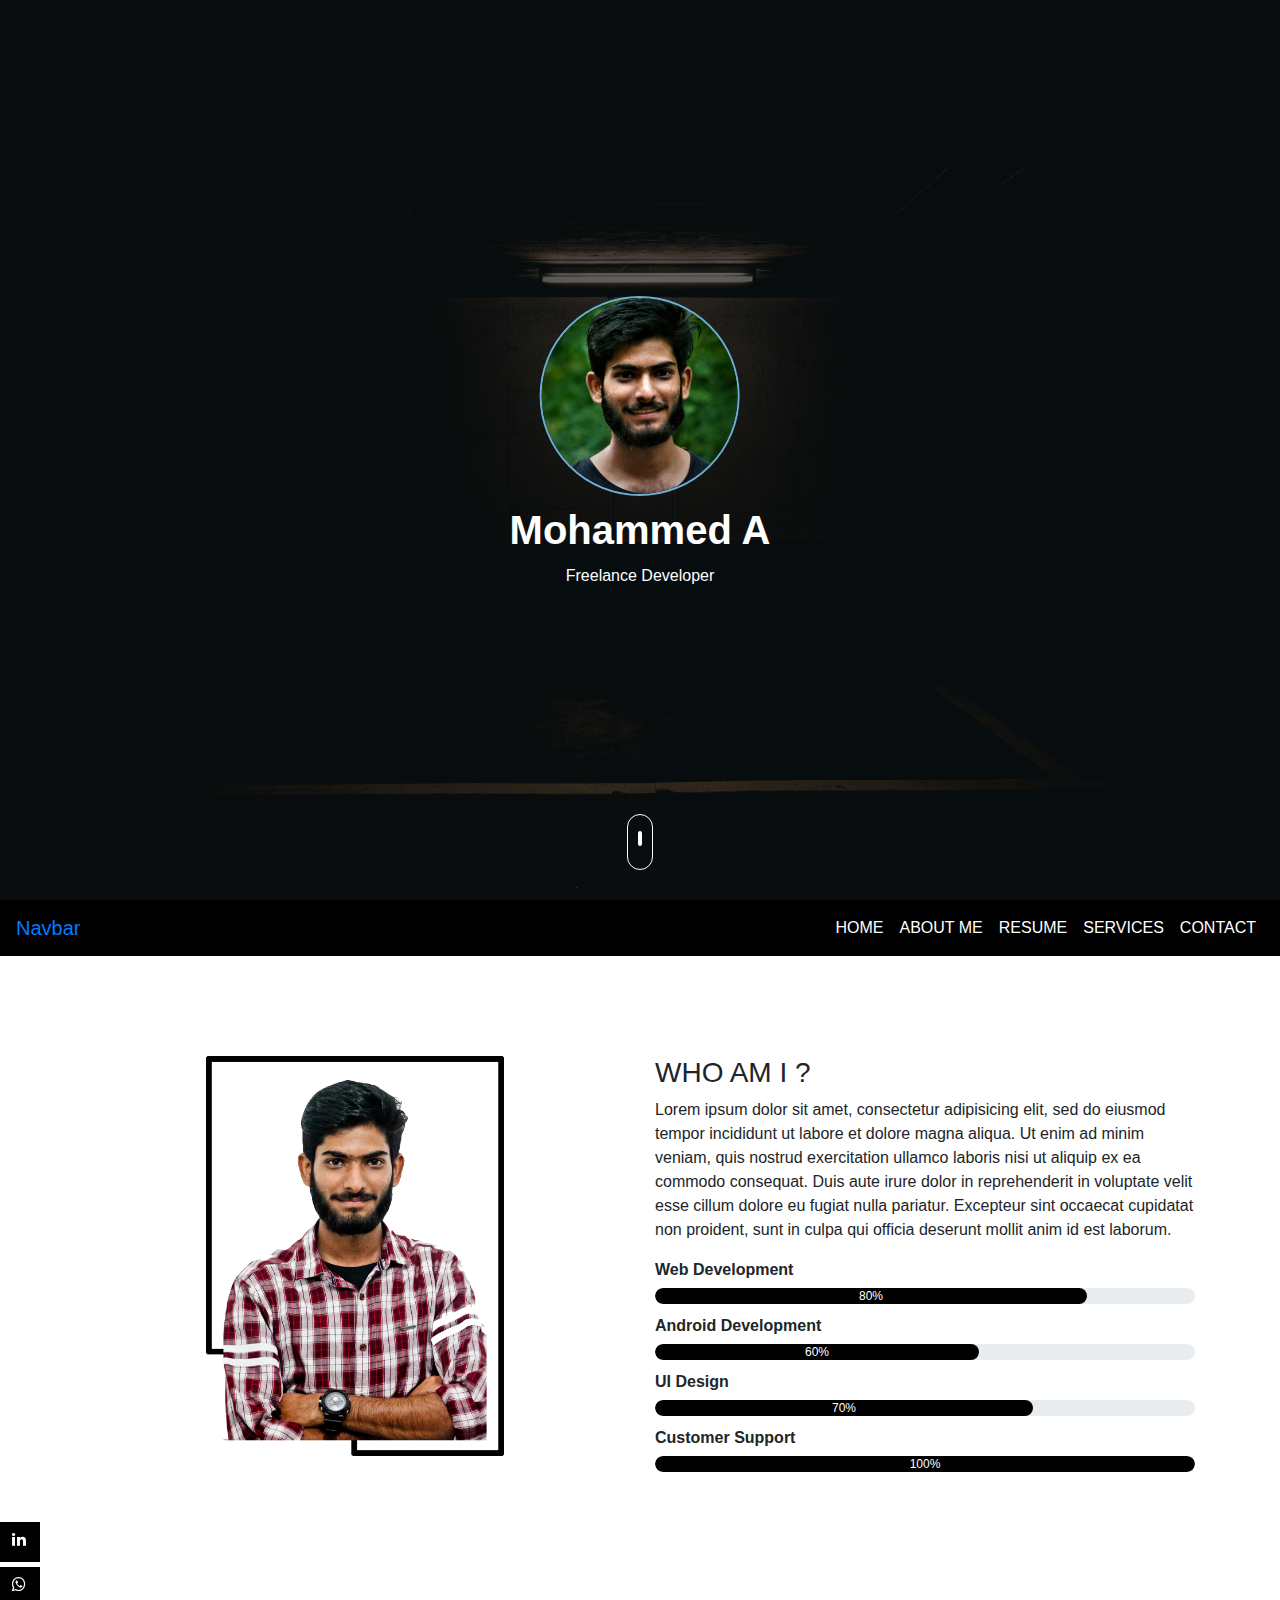
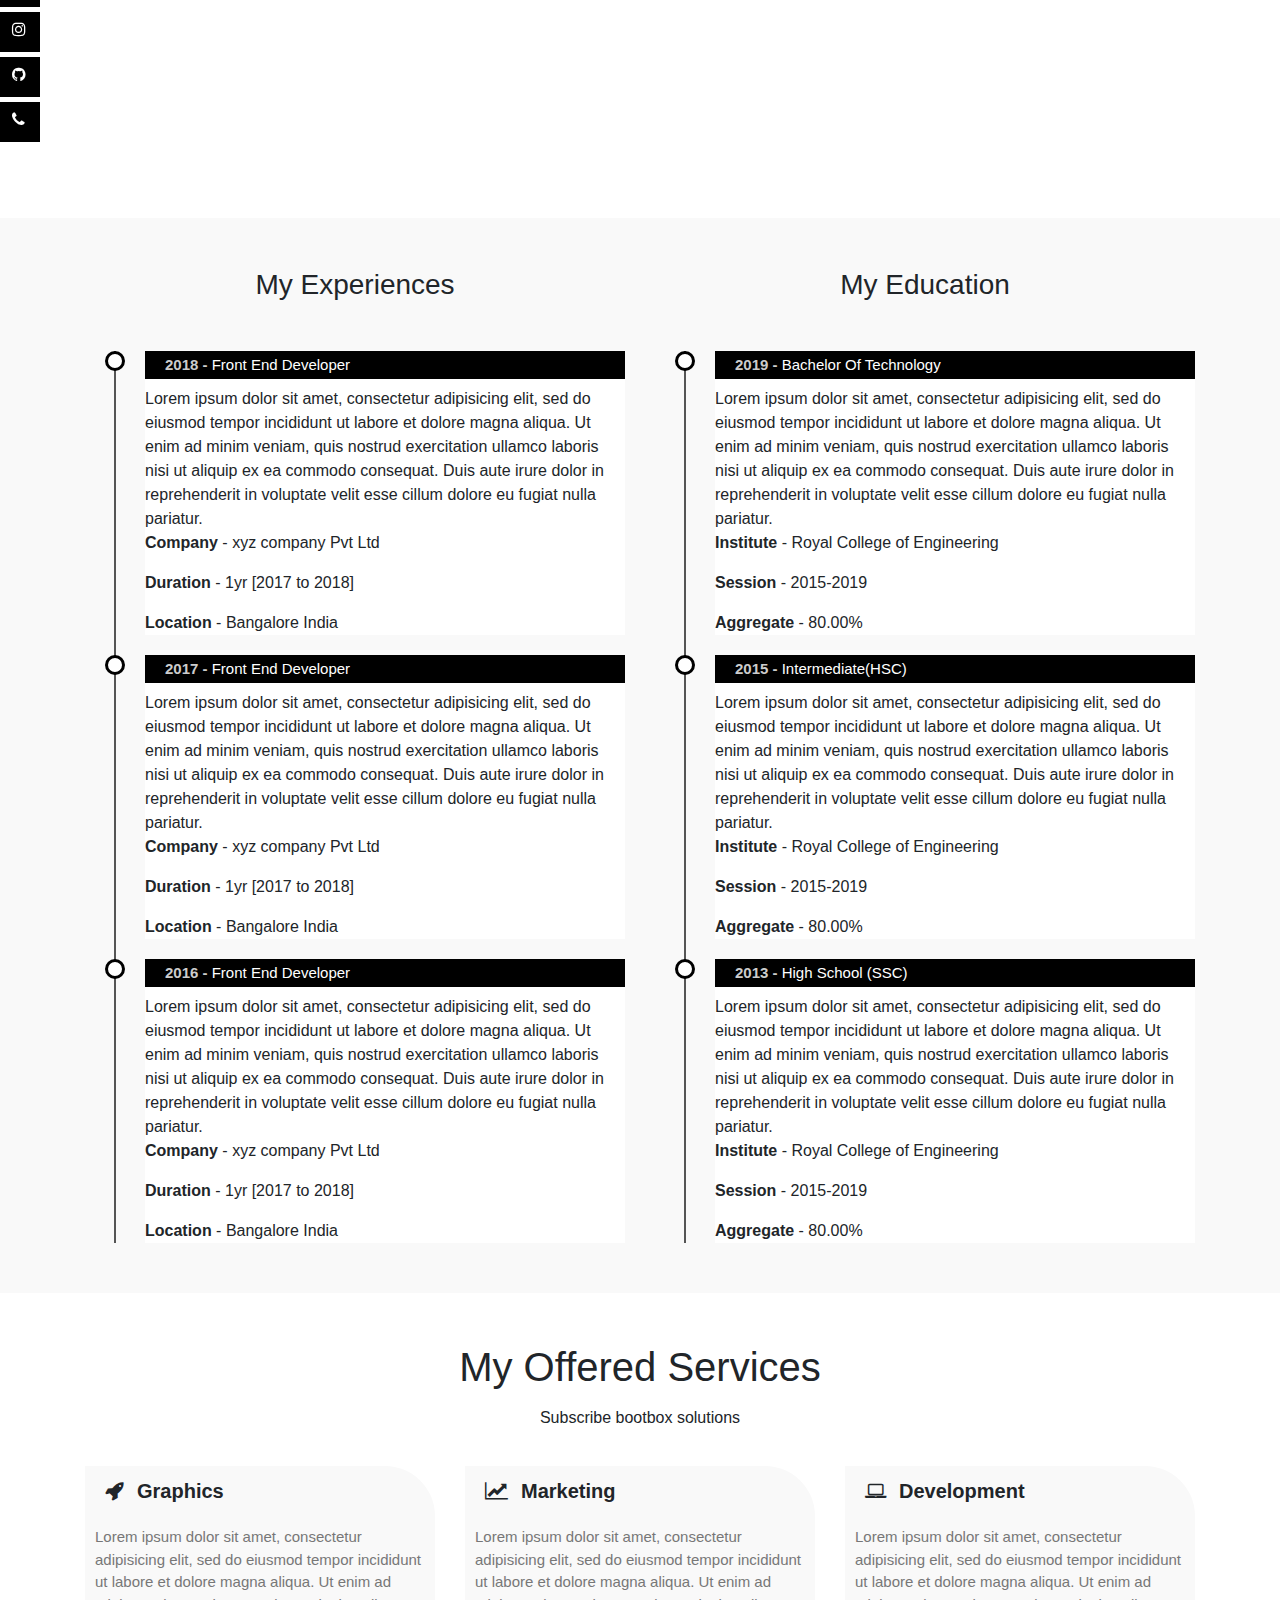
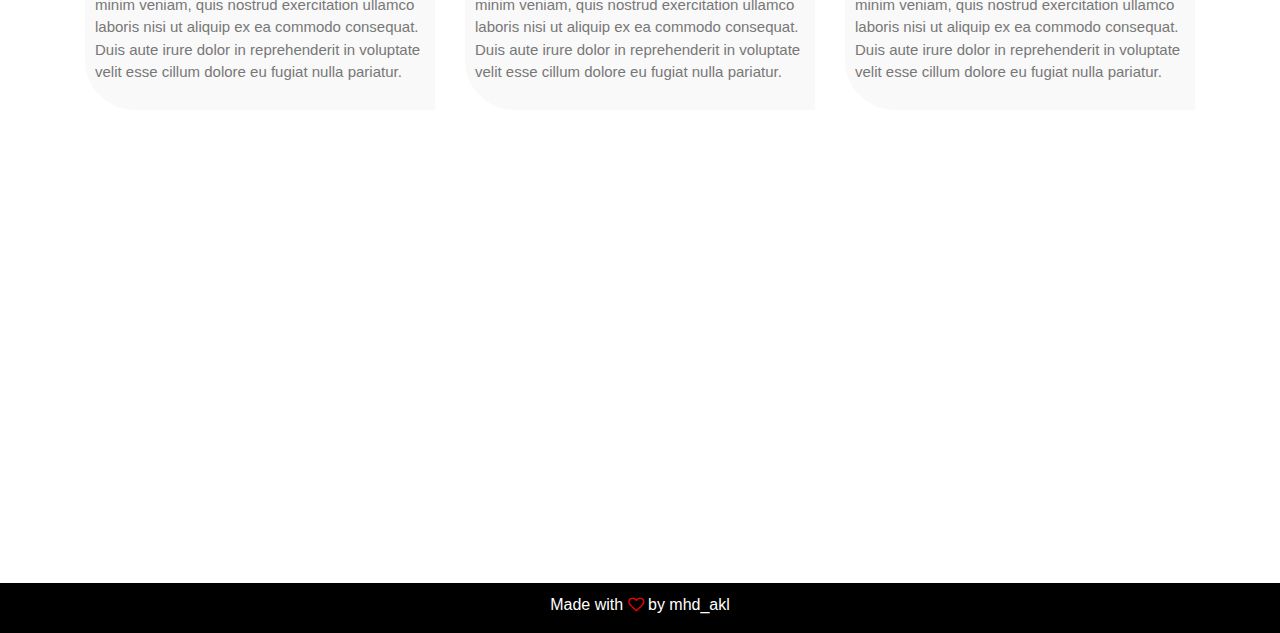
<file: index.html>
<!DOCTYPE html>
<html lang="en">
<head>
  <meta charset="UTF-8">
  <meta name="viewport" content="width=device-width, initial-scale=1.0">
  <meta http-equiv="X-UA-Compatible" content="ie=edge">
  <link rel="stylesheet" href="style.css">
  <link rel="stylesheet" href="https://stackpath.bootstrapcdn.com/bootstrap/4.3.1/css/bootstrap.min.css">
  <script src="https://code.jquery.com/jquery-3.3.1.slim.min.js"></script>
  <script src="https://cdnjs.cloudflare.com/ajax/libs/popper.js/1.14.7/umd/popper.min.js"></script>
  <script src="https://stackpath.bootstrapcdn.com/bootstrap/4.3.1/js/bootstrap.min.js"></script>
  <link rel="stylesheet" href="https://stackpath.bootstrapcdn.com/font-awesome/4.7.0/css/font-awesome.min.css">
  <title>Mohammed A ~ Personal Website</title>
</head>
<body>
  <!----------------------Header Section---------------------------->
  <section id="header">
    <div class="container text-center">
      <div class="user-box">
        <img src="img/user.JPG" alt="">
        <b><h1>Mohammed A</h1></b> <!--name-->
        <p>Freelance Developer</p> <!--job-->
      </div>
    </div>
    <div class="scroll-btn">
      <div class="scroll-bar">
        <a href="#about"><span></span></a>
      </div>
    </div>
  </section>
  <!----------------------User-Info Section---------------------------------------------->
  <section id="user-info">
    <div class="nav-bar">

    <nav class="navbar navbar-expand-lg">
    <a class="navbar-brand" href="#">Navbar</a>
    <button class="navbar-toggler" type="button" data-toggle="collapse" data-target="#navbarNav" aria-controls="navbarNav" aria-expanded="false" aria-label="Toggle navigation">
      <i class="fa fa-bars"></i>
    </button>
    <div class="collapse navbar-collapse" id="navbarNav">
      <ul class="navbar-nav ml-auto">
        <li class="nav-item">
          <a class="nav-link" href="#top">HOME</a>
        </li>
        <li class="nav-item">
          <a class="nav-link" href="#about">ABOUT ME</a>
        </li>
        <li class="nav-item">
          <a class="nav-link" href="#resume">RESUME</a>
        </li>
        <li class="nav-item">
          <a class="nav-link" href="#services">SERVICES</a>
        </li>
        <li class="nav-item">
          <a class="nav-link" href="#contact">CONTACT</a>
        </li>
      </ul>
    </div>
  </nav>
</div>
  <!-----------About---------------------->
  <div class="about container" id="about">
    <div class="row">
      <div class="col-md-6 text-center">
        <img src="img/user2.png" class="profile-img">
      </div>
      <div class="col-md-6">
        <h3>WHO AM I ?</h3>
        <p>Lorem ipsum dolor sit amet, consectetur adipisicing elit, sed do eiusmod tempor incididunt ut labore et dolore magna aliqua. Ut enim ad minim veniam, quis nostrud exercitation ullamco laboris nisi ut aliquip ex ea commodo consequat. Duis aute irure dolor in reprehenderit in voluptate velit esse cillum dolore eu fugiat nulla pariatur. Excepteur sint occaecat cupidatat non proident,
          sunt in culpa qui officia deserunt mollit anim id est laborum.</p>
          <div class="skills-bar">

            <p>Web Development</p>
            <div class="progress">
              <div class="progress-bar" style="width: 80%;">
                80%
              </div>
            </div>

            <p>Android Development</p>
            <div class="progress">
              <div class="progress-bar" style="width: 60%;">
                60%
              </div>
            </div>

            <p>UI Design</p>
            <div class="progress">
              <div class="progress-bar" style="width: 70%;">
                70%
              </div>
            </div>

            <p>Customer Support</p>
            <div class="progress">
              <div class="progress-bar" style="width: 100%;">
                100%
              </div>
            </div>

          </div>
      </div>
    </div>
  </div>

  <!-----------------Social Icons--------------------------------------------->

    <div class="social-icons">
      <ul>
        <a href="#"><li><i class="fa fa-linkedin"></i></li></a>
        <a href="#"><li><i class="fa fa-whatsapp"></i></li></a>
        <a href="#"><li><i class="fa fa-instagram"></i></li></a>
        <a href="#"><li><i class="fa fa-github"></i></li></a>
        <a href="#"><li><i class="fa fa-phone"></i></li></a>
      </ul>
    </div>

  <!------------------Resume-------------------------------------->
  <div class="resume" id="resume">
    <div class="container">
      <div class="row">
        <div class="col-md-6">
          <h3 class="text-center">My Experiences</h3>
          <ul class="timeline">

            <li>
              <h4><span>2018 - </span> Front End Developer</h4>
              <p>Lorem ipsum dolor sit amet, consectetur adipisicing elit, sed do eiusmod tempor incididunt ut labore et dolore magna aliqua. Ut enim ad minim veniam, quis nostrud exercitation ullamco laboris nisi ut aliquip ex ea commodo consequat. Duis aute irure dolor in reprehenderit in voluptate velit esse cillum
                dolore eu fugiat nulla pariatur.<br />
                <b>Company</b> - xyz company Pvt Ltd</p>
                <b>Duration</b> - 1yr [2017 to 2018]</p>
                <b>Location</b> - Bangalore India</p>
            </li>

            <li>
              <h4><span>2017 - </span> Front End Developer</h4>
              <p>Lorem ipsum dolor sit amet, consectetur adipisicing elit, sed do eiusmod tempor incididunt ut labore et dolore magna aliqua. Ut enim ad minim veniam, quis nostrud exercitation ullamco laboris nisi ut aliquip ex ea commodo consequat. Duis aute irure dolor in reprehenderit in voluptate velit esse cillum
                dolore eu fugiat nulla pariatur.<br />
                <b>Company</b> - xyz company Pvt Ltd</p>
                <b>Duration</b> - 1yr [2017 to 2018]</p>
                <b>Location</b> - Bangalore India</p>
            </li>

            <li>
              <h4><span>2016 - </span> Front End Developer</h4>
              <p>Lorem ipsum dolor sit amet, consectetur adipisicing elit, sed do eiusmod tempor incididunt ut labore et dolore magna aliqua. Ut enim ad minim veniam, quis nostrud exercitation ullamco laboris nisi ut aliquip ex ea commodo consequat. Duis aute irure dolor in reprehenderit in voluptate velit esse cillum
                dolore eu fugiat nulla pariatur.<br />
                <b>Company</b> - xyz company Pvt Ltd</p>
                <b>Duration</b> - 1yr [2017 to 2018]</p>
                <b>Location</b> - Bangalore India</p>
            </li>

          </ul>
        </div>

        <div class="col-md-6">
          <h3 class="text-center">My Education</h3>
          <ul class="timeline">

            <li>
              <h4><span>2019 - </span> Bachelor Of Technology</h4>
              <p>Lorem ipsum dolor sit amet, consectetur adipisicing elit, sed do eiusmod tempor incididunt ut labore et dolore magna aliqua. Ut enim ad minim veniam, quis nostrud exercitation ullamco laboris nisi ut aliquip ex ea commodo consequat. Duis aute irure dolor in reprehenderit in voluptate velit esse cillum
                dolore eu fugiat nulla pariatur.<br />
                <b>Institute</b> - Royal College of Engineering</p>
                <b>Session</b> - 2015-2019</p>
                <b>Aggregate</b> - 80.00%</p>
            </li>

            <li>
              <h4><span>2015 - </span> Intermediate(HSC)</h4>
              <p>Lorem ipsum dolor sit amet, consectetur adipisicing elit, sed do eiusmod tempor incididunt ut labore et dolore magna aliqua. Ut enim ad minim veniam, quis nostrud exercitation ullamco laboris nisi ut aliquip ex ea commodo consequat. Duis aute irure dolor in reprehenderit in voluptate velit esse cillum
                dolore eu fugiat nulla pariatur.<br />
                <b>Institute</b> - Royal College of Engineering</p>
                <b>Session</b> - 2015-2019</p>
                <b>Aggregate</b> - 80.00%</p>
            </li>

            <li>
              <h4><span>2013 - </span> High School (SSC)</h4>
              <p>Lorem ipsum dolor sit amet, consectetur adipisicing elit, sed do eiusmod tempor incididunt ut labore et dolore magna aliqua. Ut enim ad minim veniam, quis nostrud exercitation ullamco laboris nisi ut aliquip ex ea commodo consequat. Duis aute irure dolor in reprehenderit in voluptate velit esse cillum
                dolore eu fugiat nulla pariatur.<br />
                <b>Institute</b> - Royal College of Engineering</p>
                <b>Session</b> - 2015-2019</p>
                <b>Aggregate</b> - 80.00%</p>
            </li>

          </ul>
        </div>

      </div>
    </div>
  </div>

  <!----------------------Services---------------------------------->

  <div class="services" id="services">
    <div class="container">
      <h1 class="text-center">My Offered Services</h1>
      <p class="text-center">Subscribe bootbox solutions</p>

      <div class="row">

        <div class="col-md-4">
          <div class="services-box">
            <i class="fa fa-rocket"></i><span>Graphics</span>
            <p>Lorem ipsum dolor sit amet, consectetur adipisicing elit, sed do eiusmod tempor incididunt ut labore et dolore magna aliqua. Ut enim ad minim veniam, quis nostrud exercitation ullamco laboris nisi ut aliquip ex ea commodo consequat. Duis aute irure dolor in reprehenderit in voluptate velit esse cillum
              dolore eu fugiat nulla pariatur.</p>
          </div>
        </div>

        <div class="col-md-4">
          <div class="services-box">
            <i class="fa fa-line-chart"></i><span>Marketing</span>
            <p>Lorem ipsum dolor sit amet, consectetur adipisicing elit, sed do eiusmod tempor incididunt ut labore et dolore magna aliqua. Ut enim ad minim veniam, quis nostrud exercitation ullamco laboris nisi ut aliquip ex ea commodo consequat. Duis aute irure dolor in reprehenderit in voluptate velit esse cillum
              dolore eu fugiat nulla pariatur.</p>
          </div>
        </div>

        <div class="col-md-4">
          <div class="services-box">
            <i class="fa fa-laptop"></i><span>Development</span>
            <p>Lorem ipsum dolor sit amet, consectetur adipisicing elit, sed do eiusmod tempor incididunt ut labore et dolore magna aliqua. Ut enim ad minim veniam, quis nostrud exercitation ullamco laboris nisi ut aliquip ex ea commodo consequat. Duis aute irure dolor in reprehenderit in voluptate velit esse cillum
              dolore eu fugiat nulla pariatur.</p>
          </div>
        </div>


      </div>
    </div>
  </div>


  <!-----------------------------Contact------------------------------------------>

  <div class="contact" id="contact">
    <div class="container text-center">
      <h1>Contact Me</h1>
      <p class="text-center">Feel Free To Contact</p>

      <div class="row">

        <div class="col-md-4">
          <i class="fa fa-phone"></i>
          <p>+91 7012088780</p>
        </div>

        <div class="col-md-4">
          <i class="fa fa-envelope"></i>
          <p>mohammedalukkal123@gmail.com</p>
        </div>

        <div class="col-md-4">
          <i class="fa fa-globe"></i>
          <p>www.aklmohammed.me</p>
        </div>

      </div>
      <button type="button" class="btn btn-primary"><i class="fa fa-download"></i>Resume</button>
      <button type="button" class="btn btn-primary"><i class="fa fa-rocket"></i>Hire Me</button>
    </div>
    <div class="footer text-center">
      <p>Made with <i class="fa fa-heart-o"></i> by mhd_akl</p>
    </div>
  </div>


  </section>

<!-------------------Smooth Scroll------------------------------>
<script src="smooth-scroll.js"></script>
<script>

  $(function(){
     var navMain = $("#navbarNav");
     navMain.on("click", "a", null, function () {
         navMain.collapse('hide');
     });
  });

	var scroll = new SmoothScroll('a[href*="#"]');
</script>
</body>
</html>
</file>
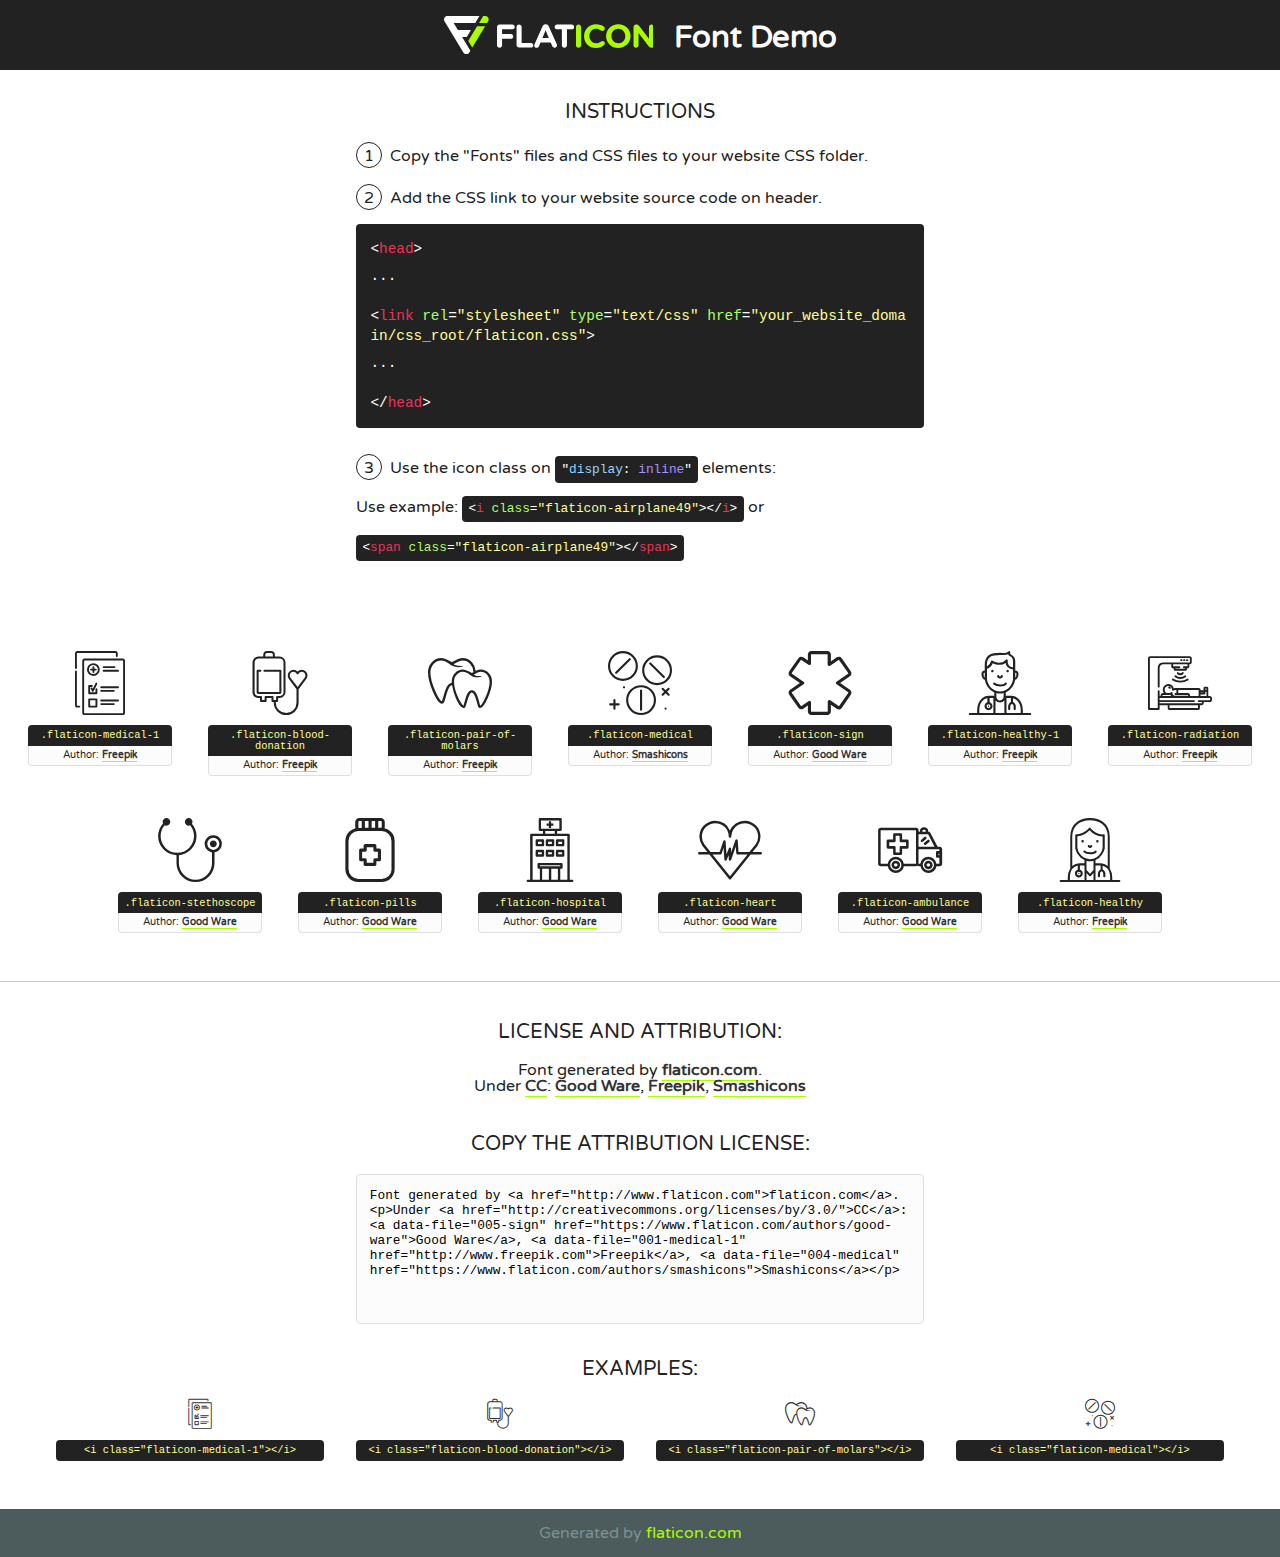
<file: amana/fonts/flaticon/font/flaticon.html>
<!DOCTYPE html>
<!--
  Flaticon icon font: Flaticon
  Creation date: 29/01/2018 11:49
-->
<html>
<!DOCTYPE html>
<html>

<head>
    <title>Flaticon WebFont</title>
    <link href="http://fonts.googleapis.com/css?family=Varela+Round" rel="stylesheet" type="text/css" />
    <link rel="stylesheet" type="text/css" href="flaticon.css">
    <meta charset="UTF-8">
    <style>
    html, body, div, span, applet, object, iframe,
    h1, h2, h3, h4, h5, h6, p, blockquote, pre,
    a, abbr, acronym, address, big, cite, code,
    del, dfn, em, img, ins, kbd, q, s, samp,
    small, strike, strong, sub, sup, tt, var,
    b, u, i, center,
    dl, dt, dd, ol, ul, li,
    fieldset, form, label, legend,
    table, caption, tbody, tfoot, thead, tr, th, td,
    article, aside, canvas, details, embed, 
    figure, figcaption, footer, header, hgroup, 
    menu, nav, output, ruby, section, summary,
    time, mark, audio, video {
        margin: 0;
        padding: 0;
        border: 0;
        font-size: 100%;
        font: inherit;
        vertical-align: baseline;
    }
    /* HTML5 display-role reset for older browsers */
    article, aside, details, figcaption, figure, 
    footer, header, hgroup, menu, nav, section {
        display: block;
    }
    body {
        line-height: 1;
    }
    ol, ul {
        list-style: none;
    }
    blockquote, q {
        quotes: none;
    }
    blockquote:before, blockquote:after,
    q:before, q:after {
        content: '';
        content: none;
    }
    table {
        border-collapse: collapse;
        border-spacing: 0;
    }
    body {
        font-family: 'Varela Round', Helvetica, Arial, sans-serif;
        font-size: 16px;
        color: #222;
    }
    a {
        color: #333;
        border-bottom: 1px solid #a9fd00;
        font-weight: bold;
        text-decoration: none;
    }
    * {
        -moz-box-sizing: border-box;
        -webkit-box-sizing: border-box;
        box-sizing: border-box;
        margin: 0;
        padding: 0;
    }
    [class^="flaticon-"]:before, [class*=" flaticon-"]:before, [class^="flaticon-"]:after, [class*=" flaticon-"]:after {
        font-family: Flaticon;
        font-size: 30px;
        font-style: normal;
        margin-left: 20px;
        color: #333;
    }
    .wrapper {
        max-width: 600px;
        margin: auto;
        padding: 0 1em;
    }
    .title {
        font-size: 1.25em;
        text-align: center;
        margin-bottom: 1em;
        text-transform: uppercase;
    }
    header {
        text-align: center;
        background-color: #222;
        color: #fff;
        padding: 1em;
    }
    header .logo {
        width: 210px;
        height: 38px;
        display: inline-block;
        vertical-align: middle;
        margin-right: 1em;
        border: none;
    }
    header strong {
        font-size: 1.95em;
        font-weight: bold;
        vertical-align: middle;
        margin-top: 5px;
        display: inline-block;
    }
    .demo {
        margin: 2em auto;
        line-height: 1.25em;
    }
    .demo ul li {
        margin-bottom: 1em;
    }
    .demo ul li .num {
        color: #222;
        border-radius: 20px;
        display: inline-block;
        width: 26px;
        padding: 3px;
        height: 26px;
        text-align: center;
        margin-right: 0.5em;
        border: 1px solid #222;
    }
    .demo ul li code {
        background-color: #222;
        border-radius: 4px;
        padding: 0.25em 0.5em;
        display: inline-block;
        color: #fff;
        font-family: Consolas,Monaco,Lucida Console,Liberation Mono,DejaVu Sans Mono,Bitstream Vera Sans Mono,Courier New, monospace;
        font-weight: lighter;
        margin-top: 1em;
        font-size: 0.8em;
        word-break: break-all;
    }
    .demo ul li code.big {
        padding: 1em;
        font-size: 0.9em;
    }
    .demo ul li code .red {
        color: #EF3159;
    }
    .demo ul li code .green {
        color: #ACFF65;
    }
    .demo ul li code .yellow {
        color: #FFFF99;
    }
    .demo ul li code .blue {
        color: #99D3FF;
    }
    .demo ul li code .purple {
        color: #A295FF;
    }
    .demo ul li code .dots {
        margin-top: 0.5em;
        display: block;
    }
    #glyphs {
        border-bottom: 1px solid #ccc;
        padding: 2em 0;
        text-align: center;
    }
    .glyph {
        display: inline-block;
        width: 9em;
        margin: 1em;
        text-align: center;
        vertical-align: top;
        background: #FFF;
    }
    .glyph .glyph-icon {
        padding: 10px;
        display: block;
        font-family:"Flaticon";
        font-size: 64px;
        line-height: 1;
    }
    .glyph .glyph-icon:before {
        font-size: 64px;
        color: #222;
        margin-left: 0;
    }
    .class-name {
        font-size: 0.65em;
        background-color: #222;
        color: #fff;
        border-radius: 4px 4px 0 0;
        padding: 0.5em;
        color: #FFFF99;
        font-family: Consolas,Monaco,Lucida Console,Liberation Mono,DejaVu Sans Mono,Bitstream Vera Sans Mono,Courier New, monospace;
    }
    .author-name {
        font-size: 0.6em;
        background-color: #fcfcfd;
        border: 1px solid #DEDEE4;
        border-top: 0;
        border-radius: 0 0 4px 4px;
        padding: 0.5em;
    }
    .class-name:last-child {
        font-size: 10px;
        color:#888;
    }
    .class-name:last-child a {
        font-size: 10px;
        color:#555;
    }
    .class-name:last-child a:hover {
        color:#a9fd00;
    }
    .glyph > input {
        display: block;
        width: 100px;
        margin: 5px auto;
        text-align: center;
        font-size: 12px;
        cursor: text;
    }
    .glyph > input.icon-input {
        font-family:"Flaticon";
        font-size: 16px;
        margin-bottom: 10px;
    }
    .attribution .title {
        margin-top: 2em;
    }
    .attribution textarea {
        background-color: #fcfcfd;
        padding: 1em;
        border: none;
        box-shadow: none;
        border: 1px solid #DEDEE4;
        border-radius: 4px;
        resize: none;
        width: 100%;
        height: 150px;
        font-size: 0.8em;
        font-family: Consolas,Monaco,Lucida Console,Liberation Mono,DejaVu Sans Mono,Bitstream Vera Sans Mono,Courier New, monospace;
        -webkit-appearance: none;
    }
    .iconsuse {
        margin: 2em auto;
        text-align: center;
        max-width: 1200px;
    }
    .iconsuse:after {
        content: '';
        display: table;
        clear: both;
    }
    .iconsuse .image {
        float: left;
        width: 25%;
        padding: 0 1em;
    }
    .iconsuse .image p {
        margin-bottom: 1em;
    }
    .iconsuse .image span {
        display: block;
        font-size: 0.65em;
        background-color: #222;
        color: #fff;
        border-radius: 4px;
        padding: 0.5em;
        color: #FFFF99;
        margin-top: 1em;
        font-family: Consolas,Monaco,Lucida Console,Liberation Mono,DejaVu Sans Mono,Bitstream Vera Sans Mono,Courier New, monospace;
    }
    #footer {
        text-align: center;
        background-color: #4C5B5C;
        color: #7c9192;
        padding: 1em;
    }
    #footer a {
        border: none;
        color: #a9fd00;
        font-weight: normal;
    }
    @media (max-width: 960px) {
        .iconsuse .image {
            width: 50%;
        }
    }
    @media (max-width: 560px) {
        .iconsuse .image {
            width: 100%;
        }
    }
    </style>
</head>

<body class="characters-off">

    <header>
        <a href="http://www.flaticon.com" target="_blank" class="logo">
            <svg version="1.1" xmlns="http://www.w3.org/2000/svg" xmlns:xlink="http://www.w3.org/1999/xlink" xmlns:a="http://ns.adobe.com/AdobeSVGViewerExtensions/3.0/" viewBox="0 0 560.875 102.036" enable-background="new 0 0 560.875 102.036" xml:space="preserve">
                <defs>
                </defs>
                <g>
                    <g class="letters">
                        <path fill="#ffffff" d="M141.596,29.675c0-3.777,2.985-6.767,6.764-6.767h34.438c3.426,0,6.15,2.728,6.15,6.15
                        c0,3.43-2.724,6.149-6.15,6.149h-27.674v13.091h23.719c3.429,0,6.151,2.724,6.151,6.15c0,3.43-2.723,6.149-6.151,6.149h-23.719
                        v17.574c0,3.773-2.986,6.761-6.764,6.761c-3.779,0-6.764-2.989-6.764-6.761V29.675z"></path>
                        <path fill="#ffffff" d="M193.844,29.149c0-3.781,2.985-6.767,6.764-6.767c3.776,0,6.763,2.985,6.763,6.767v42.957h25.039
                        c3.426,0,6.149,2.726,6.149,6.153c0,3.425-2.723,6.15-6.149,6.15h-31.802c-3.779,0-6.764-2.986-6.764-6.768V29.149z"></path>
                        <path fill="#ffffff" d="M241.891,75.71l21.438-48.407c1.492-3.341,4.215-5.357,7.906-5.357h0.792
                        c3.686,0,6.323,2.017,7.815,5.357l21.439,48.407c0.436,0.967,0.701,1.845,0.701,2.723c0,3.602-2.809,6.501-6.414,6.501
                        c-3.161,0-5.269-1.845-6.499-4.655l-4.132-9.661h-27.059l-4.301,10.102c-1.144,2.631-3.426,4.214-6.237,4.214
                        c-3.517,0-6.24-2.81-6.24-6.325C241.1,77.64,241.451,76.677,241.891,75.71z M279.932,58.666l-8.521-20.297l-8.526,20.297H279.932
                        z"></path>
                        <path fill="#ffffff" d="M314.864,35.387H301.86c-3.429,0-6.239-2.813-6.239-6.238c0-3.429,2.811-6.24,6.239-6.24h39.533
                        c3.426,0,6.237,2.811,6.237,6.24c0,3.425-2.811,6.238-6.237,6.238h-13.001v42.785c0,3.773-2.99,6.761-6.764,6.761
                        c-3.779,0-6.764-2.989-6.764-6.761V35.387z"></path>
                        <path fill="#A9FD00" d="M352.615,29.149c0-3.781,2.985-6.767,6.767-6.767c3.774,0,6.761,2.985,6.761,6.767v49.024
                        c0,3.773-2.987,6.761-6.761,6.761c-3.781,0-6.767-2.989-6.767-6.761V29.149z"></path>
                        <path fill="#A9FD00" d="M374.132,53.836v-0.179c0-17.481,13.178-31.801,32.065-31.801c9.22,0,15.459,2.458,20.557,6.238
                        c1.402,1.054,2.637,2.985,2.637,5.357c0,3.692-2.985,6.59-6.681,6.59c-1.845,0-3.071-0.702-4.044-1.319
                        c-3.776-2.813-7.729-4.393-12.562-4.393c-10.364,0-17.831,8.611-17.831,19.154v0.173c0,10.542,7.291,19.329,17.831,19.329
                        c5.715,0,9.492-1.756,13.359-4.834c1.049-0.874,2.458-1.491,4.039-1.491c3.429,0,6.325,2.813,6.325,6.236
                        c0,2.106-1.056,3.78-2.282,4.834c-5.539,4.834-12.036,7.733-21.878,7.733C387.572,85.464,374.132,71.493,374.132,53.836z"></path>
                        <path fill="#A9FD00" d="M433.009,53.836v-0.179c0-17.481,13.79-31.801,32.766-31.801c18.981,0,32.592,14.143,32.592,31.628v0.173
                        c0,17.483-13.785,31.807-32.769,31.807C446.625,85.464,433.009,71.32,433.009,53.836z M484.224,53.836v-0.179
                        c0-10.539-7.725-19.326-18.626-19.326c-10.893,0-18.449,8.611-18.449,19.154v0.173c0,10.542,7.73,19.329,18.626,19.329
                        C476.676,72.986,484.224,64.378,484.224,53.836z"></path>
                        <path fill="#A9FD00" d="M506.233,29.321c0-3.774,2.99-6.763,6.767-6.763h1.401c3.252,0,5.183,1.583,7.029,3.953l26.093,34.265
                        V29.059c0-3.692,2.99-6.677,6.681-6.677c3.683,0,6.671,2.985,6.671,6.677v48.934c0,3.78-2.987,6.765-6.764,6.765h-0.436
                        c-3.257,0-5.188-1.581-7.034-3.953l-27.056-35.492v32.944c0,3.687-2.985,6.676-6.678,6.676c-3.683,0-6.673-2.989-6.673-6.676
                        V29.321z"></path>
                    </g>
                    <g class="insignia">
                        <path fill="#ffffff" d="M48.372,56.137h12.517l11.156-18.537H37.186L25.688,18.539h57.825L94.668,0H9.271
                        C5.925,0,2.842,1.801,1.198,4.716c-1.644,2.907-1.593,6.482,0.134,9.343l50.38,83.501c1.678,2.781,4.689,4.476,7.938,4.476
                        c3.246,0,6.257-1.695,7.935-4.476l2.898-4.804L48.372,56.137z"></path>
                        <g class="i">
                            <path fill="#A9FD00" d="M93.575,18.539h0.031v0.004l21.652,0.004l2.705-4.488c1.727-2.861,1.778-6.436,0.133-9.343
                            C116.454,1.801,113.371,0,110.026,0h-5.294L93.575,18.539z"></path>
                            <polygon fill="#A9FD00" points="88.291,27.356 64.725,66.486 75.519,84.404 109.942,27.356"></polygon>
                        </g>
                    </g>
                </g>
            </svg>
        </a>
        <strong>Font Demo</strong>
    </header>


    <section class="demo wrapper">

        <p class="title">Instructions</p>

        <ul>
            <li>
                <span class="num">1</span>Copy the "Fonts" files and CSS files to your website CSS folder.
            </li>
            <li>
                <span class="num">2</span>Add the CSS link to your website source code on header.
                <code class="big">
                    &lt;<span class="red">head</span>&gt;
                    <br/><span class="dots">...</span>
                    <br/>&lt;<span class="red">link</span> <span class="green">rel</span>=<span class="yellow">"stylesheet"</span> <span class="green">type</span>=<span class="yellow">"text/css"</span> <span class="green">href</span>=<span class="yellow">"your_website_domain/css_root/flaticon.css"</span>&gt;
                    <br/><span class="dots">...</span>
                    <br/>&lt;/<span class="red">head</span>&gt;
                </code>
            </li>

            <li>
                <p>
                    <span class="num">3</span>Use the icon class on <code>"<span class="blue">display</span>:<span class="purple"> inline</span>"</code> elements:
                    <br />
                    Use example: <code>&lt;<span class="red">i</span> <span class="green">class</span>=<span class="yellow">&quot;flaticon-airplane49&quot;</span>&gt;&lt;/<span class="red">i</span>&gt;</code> or <code>&lt;<span class="red">span</span> <span class="green">class</span>=<span class="yellow">&quot;flaticon-airplane49&quot;</span>&gt;&lt;/<span class="red">span</span>&gt;</code>
            </li>
        </ul>

    </section>




   <section id="glyphs">          
    
      
        <div class="glyph"><div class="glyph-icon flaticon-medical-1"></div>
            <div class="class-name">.flaticon-medical-1</div>
            <div class="author-name">Author: <a data-file="001-medical-1" href="http://www.freepik.com">Freepik</a> </div> 
        </div>        
        
        <div class="glyph"><div class="glyph-icon flaticon-blood-donation"></div>
            <div class="class-name">.flaticon-blood-donation</div>
            <div class="author-name">Author: <a data-file="002-blood-donation" href="http://www.freepik.com">Freepik</a> </div> 
        </div>        
        
        <div class="glyph"><div class="glyph-icon flaticon-pair-of-molars"></div>
            <div class="class-name">.flaticon-pair-of-molars</div>
            <div class="author-name">Author: <a data-file="003-pair-of-molars" href="http://www.freepik.com">Freepik</a> </div> 
        </div>        
        
        <div class="glyph"><div class="glyph-icon flaticon-medical"></div>
            <div class="class-name">.flaticon-medical</div>
            <div class="author-name">Author: <a data-file="004-medical" href="https://www.flaticon.com/authors/smashicons">Smashicons</a> </div> 
        </div>        
        
        <div class="glyph"><div class="glyph-icon flaticon-sign"></div>
            <div class="class-name">.flaticon-sign</div>
            <div class="author-name">Author: <a data-file="005-sign" href="https://www.flaticon.com/authors/good-ware">Good Ware</a> </div> 
        </div>        
        
        <div class="glyph"><div class="glyph-icon flaticon-healthy-1"></div>
            <div class="class-name">.flaticon-healthy-1</div>
            <div class="author-name">Author: <a data-file="006-healthy-1" href="http://www.freepik.com">Freepik</a> </div> 
        </div>        
        
        <div class="glyph"><div class="glyph-icon flaticon-radiation"></div>
            <div class="class-name">.flaticon-radiation</div>
            <div class="author-name">Author: <a data-file="007-radiation" href="http://www.freepik.com">Freepik</a> </div> 
        </div>        
        
        <div class="glyph"><div class="glyph-icon flaticon-stethoscope"></div>
            <div class="class-name">.flaticon-stethoscope</div>
            <div class="author-name">Author: <a data-file="008-stethoscope" href="https://www.flaticon.com/authors/good-ware">Good Ware</a> </div> 
        </div>        
        
        <div class="glyph"><div class="glyph-icon flaticon-pills"></div>
            <div class="class-name">.flaticon-pills</div>
            <div class="author-name">Author: <a data-file="009-pills" href="https://www.flaticon.com/authors/good-ware">Good Ware</a> </div> 
        </div>        
        
        <div class="glyph"><div class="glyph-icon flaticon-hospital"></div>
            <div class="class-name">.flaticon-hospital</div>
            <div class="author-name">Author: <a data-file="010-hospital" href="https://www.flaticon.com/authors/good-ware">Good Ware</a> </div> 
        </div>        
        
        <div class="glyph"><div class="glyph-icon flaticon-heart"></div>
            <div class="class-name">.flaticon-heart</div>
            <div class="author-name">Author: <a data-file="011-heart" href="https://www.flaticon.com/authors/good-ware">Good Ware</a> </div> 
        </div>        
        
        <div class="glyph"><div class="glyph-icon flaticon-ambulance"></div>
            <div class="class-name">.flaticon-ambulance</div>
            <div class="author-name">Author: <a data-file="012-ambulance" href="https://www.flaticon.com/authors/good-ware">Good Ware</a> </div> 
        </div>        
        
        <div class="glyph"><div class="glyph-icon flaticon-healthy"></div>
            <div class="class-name">.flaticon-healthy</div>
            <div class="author-name">Author: <a data-file="013-healthy" href="http://www.freepik.com">Freepik</a> </div> 
        </div>        
        

    </section>



    <section class="attribution wrapper"   style="text-align:center;">

      <div class="title">License and attribution:</div><div class="attrDiv">Font generated by <a href="http://www.flaticon.com">flaticon.com</a>. <div><p>Under <a href="http://creativecommons.org/licenses/by/3.0/">CC</a>: <a data-file="005-sign" href="https://www.flaticon.com/authors/good-ware">Good Ware</a>, <a data-file="001-medical-1" href="http://www.freepik.com">Freepik</a>, <a data-file="004-medical" href="https://www.flaticon.com/authors/smashicons">Smashicons</a></p>  </div>
      </div>
      <div class="title">Copy the Attribution License:</div>

    <textarea onclick="this.focus();this.select();">Font generated by &lt;a href=&quot;http://www.flaticon.com&quot;&gt;flaticon.com&lt;/a&gt;. <p>Under <a href="http://creativecommons.org/licenses/by/3.0/">CC</a>: <a data-file="005-sign" href="https://www.flaticon.com/authors/good-ware">Good Ware</a>, <a data-file="001-medical-1" href="http://www.freepik.com">Freepik</a>, <a data-file="004-medical" href="https://www.flaticon.com/authors/smashicons">Smashicons</a></p>  
     </textarea>

    </section>

    <section class="iconsuse">

          <div class="title">Examples:</div>            
             
            <div class="image">
                <p>
                    <i class="glyph-icon flaticon-medical-1"></i> 
                    <span>&lt;i class=&quot;flaticon-medical-1&quot;&gt;&lt;/i&gt;</span>
                </p>
            </div>
            
            <div class="image">
                <p>
                    <i class="glyph-icon flaticon-blood-donation"></i> 
                    <span>&lt;i class=&quot;flaticon-blood-donation&quot;&gt;&lt;/i&gt;</span>
                </p>
            </div>
            
            <div class="image">
                <p>
                    <i class="glyph-icon flaticon-pair-of-molars"></i> 
                    <span>&lt;i class=&quot;flaticon-pair-of-molars&quot;&gt;&lt;/i&gt;</span>
                </p>
            </div>
            
            <div class="image">
                <p>
                    <i class="glyph-icon flaticon-medical"></i> 
                    <span>&lt;i class=&quot;flaticon-medical&quot;&gt;&lt;/i&gt;</span>
                </p>
            </div>
                       
        </div>
                            
    </section>

<div id="footer">
    <div>Generated by <a href="http://www.flaticon.com">flaticon.com</a>
    </div>
</div>



</body>
</html>
</file>
<file: style.css>
body{
  margin: 0;
  padding: 0;
  /*font-family: sans-serif;*/
  font-family: TimesNewRoman;
}
/*--------------Header CSS--------------------------------*/
#header{
  height: 100vh;
  background: linear-gradient(rgba(0, 0, 0, 0.6),rgba(0, 0, 0, 0.6)),url(img/background.jpg);
  background-position: center;
  background-size: cover;
  background-attachment: fixed;
}
.user-box{
  top: 50%;
  left: 50%;
  transform: translate(-50%,-50%);
  position: absolute;
}
.user-box img{
  border-radius: 50%;
  width: 200px;
  border: 2px solid #6caed5;
}
.user-box h1{
  color: #fff;
  font-weight: bold;
  margin: 10px;
}
.user-box p{
  color: #fff;

}
.scroll-btn{
  bottom: 30px;
  position: absolute;
  left: 50%;
  transform: translateX(-50%);
  border: 1px solid #fff;
  padding: 10px 10px 20px;
  border-radius: 30px;
}
.scroll-bar span{
  border: 2px solid #fff;
  font-size: 10px;
  border-radius: 30px;
}
@keyframes mover{
  0%{transform: translateY(0);}
  100%{transform: translateY(10px);}
}
.scroll-bar{
  animation: mover 1s infinite alternate;
}
/*---------------About-----------------------------*/
.about{
  padding-top: 100px;
  padding-bottom: -130px;
}
.profile-img{
  height: 400px;
}
.nav-bar{
  top: 0;
  position: sticky;
  z-index: 2;
}
.navbar{
  background-color: #000;
}
.navbar-brand img{
  height: 50px;
}
.nav-bar .fa-bars{
font-size: 35px;
color: #fff;
}
.navbar-toggler{
  outline: none !important;
}
.navbar-nav{
  float: right;
  text-align: right;
}
.nav-link{
  color: #fff !important;
}
.skills-bar p{
  margin-bottom: 6px;
  font-weight: 600;
}
.progress{
  border-radius: 16px !important;
  margin-bottom: 10px;
}
.progress-bar{
  border-radius: 16px;
  background-color: #000 !important;
}
/*----------------Resume---------------------------------*/

.resume{
  margin-top: -50px;
  padding-top: 50px;
  padding-bottom: 30px;
  background: #f9f9f9;
}
.resume h3{
  margin-bottom: 50px;
}
.timeline{
  list-style-type: none;
  position: relative;
}
.timeline:before{
  content: '';
  background: #555;
  display: inline-block;
  position: absolute;
  left: 29px;
  width: 2px;
  height: 100%;
  z-index: 1;
}
.timeline li{
  margin-top: 20px;
  margin-bottom: 20px;
  margin-left: 20px;
  background: #fff;
}
.timeline li h4{
  background-color: #000;
  padding: 5px 0 5px 20px;
  column-rule-color: #fff;
  font-size: 15px;
  color: #fff;
}
.timeline li h4 span{
  font-weight: bold;
  color: #ccc;
}
.timeline li:before{
  content: '';
  background: #fff;
  display: inline-block;
  position: absolute;
  border-radius: 50%;
  border: 3px solid #000;
  left: 20px;
  width: 20px;
  height: 20px;
  z-index: 1;
}

/*----------------------Services-------------------------------*/
.services{
  padding-top: 50px;
  padding-bottom: 50px;
}
.services h1{
  margin-bottom: 15px;

}
.services-box{
  background: #f9f9f9;
  padding: 10px;
  margin-top: 20px;
  border-top-right-radius: 50px;
  border-bottom-left-radius: 50px;
}
.services-box .fa{
  margin: 0 10px;
  font-size: 20px;
}
.services-box span{
  margin: 3px;
  font-size: 20px;
  font-weight: bold;
}
.services-box p{
  font-size: 15px;
  margin-top: 20px;
  color: #777;
}
.services-box:hover{
  background: #000;
  color: #fff;
  border-top-right-radius: 0;
  border-bottom-left-radius: 0;
  border-top-left-radius: 50px;
  border-bottom-right-radius: 50px;
  transition: 1s;
}
.services-box:hover p{
  color: #fff;
}

/*------------------------Contact------------------------------*/
.contact{
  padding-top: 50px;
  background: linear-gradient(rgba(0, 0, 0, 0.6),rgba(0, 0, 0, 0.6)),url(img/background3.jpg);
  background-position: center;
  background-size: cover;
  background-attachment: fixed;
  color: #fff;
}
.contact .row{
  padding: 30px 0;
  font-size: 22px;
}
.contact .col-md-4 .fa{
  padding: 10px;
  font-size: 40px;
}
.contact .btn{
  padding: 10px 25px 10px 25px;
  margin: 5px;
  border-radius: 30px;
  border: 2px solid #fff;
  background: transparent;
}
.contact .btn:focus{
  box-shadow: none !important;
}
.contact .btn:hover{
  border: 2px solid #000 !important;
  background: #000 !important;
  transition: 0.6s;
}
.contact .btn .fa{
  margin-right: 10px;
}
.footer{
  background: #000;
  height: 50px;
  margin-top: 50px;
  color: #fff;
  padding-top: 10px;
}
.fa-heart-o{
  color: red;
}

/*----------------------------Social-Icons------------------------------------*/

.social-icons{
  margin-top: 150px;
  top: 50%;
  transform: translateY(-50%);
  position: sticky;
  z-index: 1;
  width: 80px;
}
.social-icons ul{
  padding: initial;
}
.social-icons ul li{
  height: 40px;
  width: 40px;
  list-style-type: none;
  padding-left: 12px;
  padding-top: 6px;
  margin-top: 5px;
  color: #fff;
  background: #000;
}
.social-icons ul li:hover{
  padding-left: 30px;
  width: 80px;
  transition: 0.5s;
}
</file>
<file: amana/fonts/flaticon/font/flaticon.css>
/*
  	Flaticon icon font: Flaticon
  	Creation date: 29/01/2018 11:49
  	*/

@font-face {
  font-family: "Flaticon";
  src: url("./Flaticon.eot");
  src: url("./Flaticon.eot?#iefix") format("embedded-opentype"),
       url("./Flaticon.woff") format("woff"),
       url("./Flaticon.ttf") format("truetype"),
       url("./Flaticon.svg#Flaticon") format("svg");
  font-weight: normal;
  font-style: normal;
}

@media screen and (-webkit-min-device-pixel-ratio:0) {
  @font-face {
    font-family: "Flaticon";
    src: url("./Flaticon.svg#Flaticon") format("svg");
  }
}

[class^="flaticon-"]:before, [class*=" flaticon-"]:before,
[class^="flaticon-"]:after, [class*=" flaticon-"]:after {   
  font-family: Flaticon;
  font-style: normal;
}

.flaticon-medical-1:before { content: "\f100"; }
.flaticon-blood-donation:before { content: "\f101"; }
.flaticon-pair-of-molars:before { content: "\f102"; }
.flaticon-medical:before { content: "\f103"; }
.flaticon-sign:before { content: "\f104"; }
.flaticon-healthy-1:before { content: "\f105"; }
.flaticon-radiation:before { content: "\f106"; }
.flaticon-stethoscope:before { content: "\f107"; }
.flaticon-pills:before { content: "\f108"; }
.flaticon-hospital:before { content: "\f109"; }
.flaticon-heart:before { content: "\f10a"; }
.flaticon-ambulance:before { content: "\f10b"; }
.flaticon-healthy:before { content: "\f10c"; }
</file>
